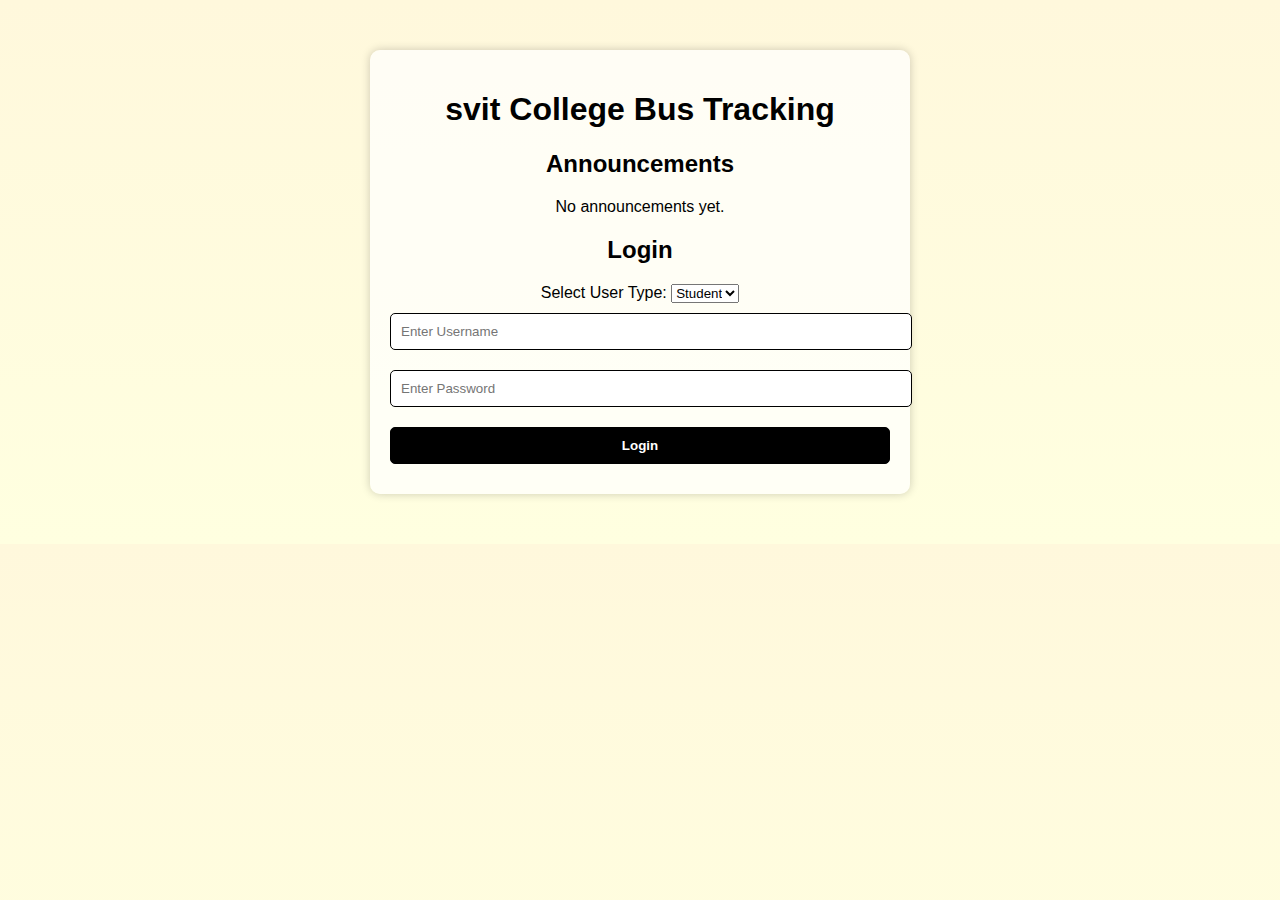
<file: index.html>
<!DOCTYPE html>
<html lang="en">
<head>
    <meta charset="UTF-8">
    <meta name="viewport" content="width=device-width, initial-scale=1.0">
    <title>College Bus Tracking</title>
    <link rel="stylesheet" href="styles.css">
</head>
<body>
    <div class="container">
        <h1>svit College Bus Tracking</h1>

        <!-- Announcements Section -->
        <h2>Announcements</h2>
        <div id="announcementDisplay">No announcements yet.</div>

        <!-- Login Section -->
        <h2>Login</h2>
        <label for="userType">Select User Type:</label>
        <select id="userType">
            <option value="student">Student</option>
            <option value="admin">Admin</option>
            <option value="driver">Driver</option>
        </select>
        <input type="text" id="username" placeholder="Enter Username">
        <input type="password" id="password" placeholder="Enter Password">
        <button onclick="login()">Login</button>
    </div>

    <script>
    function displayAnnouncement() {
        let announcement = localStorage.getItem("announcement") || "No announcements yet.";
        document.getElementById("announcementDisplay").innerText = announcement;
    }

    function login() {
        let userType = document.getElementById("userType").value;
        let username = document.getElementById("username").value;
        let password = document.getElementById("password").value;

        // Get stored students and drivers from localStorage
        let students = JSON.parse(localStorage.getItem("students")) || [];
        let drivers = JSON.parse(localStorage.getItem("drivers")) || [];

        if (userType === "student") {
            let student = students.find(s => s.studentID === username && s.studentPassword === password);
            if (student) {
                localStorage.setItem("loggedInStudent", username); // Store login info
                window.location.href = "student.html"; // Redirect to bus selection
            } else {
                alert("Invalid student credentials!");
            }
        } else if (userType === "admin") {
            if (username === "admin" && password === "admin123") {
                window.location.href = "managment.html"; // Redirect to admin panel
            } else {
                alert("Invalid admin credentials!");
            }
        } else if (userType === "driver") {
            let driver = drivers.find(d => d.driverID === username && d.driverPassword === password);
            if (driver) {
                localStorage.setItem("loggedInDriver", username); // Store login info
                window.location.href = "driver_traking.html"; // Redirect to driver tracking page
            } else {
                alert("Invalid driver credentials!");
            }
        } else {
            alert("Please select a valid user type.");
        }
    }

    document.addEventListener("DOMContentLoaded", displayAnnouncement);
</script>
</body>
</html>
</file>
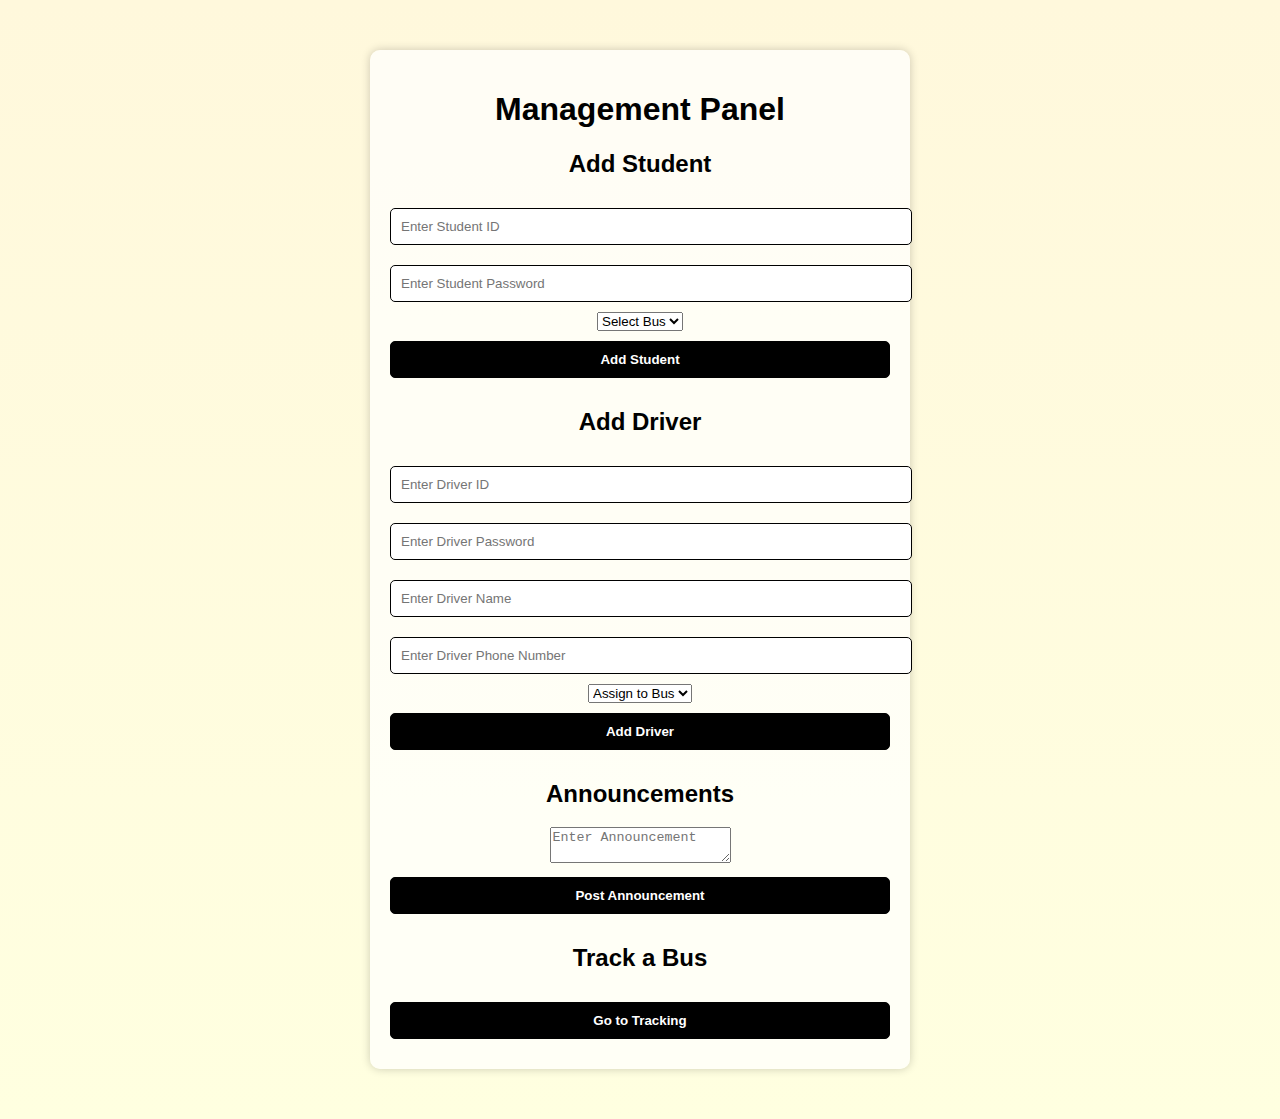
<file: managment.html>
<!DOCTYPE html>
<html lang="en">
<head>
    <meta charset="UTF-8">
    <meta name="viewport" content="width=device-width, initial-scale=1.0">
    <title>Management Panel</title>
    <link rel="stylesheet" href="styles.css">
</head>
<body>
    <div class="container">
        <h1>Management Panel</h1>

        <!-- Add Student -->
        <h2>Add Student</h2>
        <input type="text" id="studentID" placeholder="Enter Student ID">
        <input type="password" id="studentPassword" placeholder="Enter Student Password">
        <select id="busNumber">
            <option value="">Select Bus</option>
            <script>
                for (let i = 1; i <= 20; i++) {
                    document.write(`<option value="Bus ${i}">Bus ${i}</option>`);
                }
            </script>
        </select>
        <button onclick="addStudent()">Add Student</button>

        <!-- Add Driver -->
        <h2>Add Driver</h2>
        <input type="text" id="driverID" placeholder="Enter Driver ID">
        <input type="password" id="driverPassword" placeholder="Enter Driver Password">
        <input type="text" id="driverName" placeholder="Enter Driver Name">
        <input type="text" id="driverPhone" placeholder="Enter Driver Phone Number">
        <select id="driverBus">
            <option value="">Assign to Bus</option>
            <script>
                for (let i = 1; i <= 20; i++) {
                    document.write(`<option value="Bus ${i}">Bus ${i}</option>`);
                }
            </script>
        </select>
        <button onclick="addDriver()">Add Driver</button>

        <!-- Announcements -->
        <h2>Announcements</h2>
        <textarea id="announcementText" placeholder="Enter Announcement"></textarea>
        <button onclick="postAnnouncement()">Post Announcement</button>

        <h2>Track a Bus</h2>
        <button onclick="window.location.href='tracking.html'">Go to Tracking</button>
    </div>

    <script>
        function addStudent() {
            let studentID = document.getElementById("studentID").value;
            let studentPassword = document.getElementById("studentPassword").value;
            let busNumber = document.getElementById("busNumber").value;

            if (studentID && studentPassword && busNumber) {
                let students = JSON.parse(localStorage.getItem("students")) || [];

                if (students.length >= 1000) {
                    alert("Cannot add more than 1000 students.");
                    return;
                }

                students.push({ studentID, studentPassword, busNumber });
                localStorage.setItem("students", JSON.stringify(students));
                alert(`Student ${studentID} added successfully to ${busNumber}!`);
            } else {
                alert("Please enter all details.");
            }
        }

        function addDriver() {
            let driverID = document.getElementById("driverID").value;
            let driverPassword = document.getElementById("driverPassword").value;
            let driverName = document.getElementById("driverName").value;
            let driverPhone = document.getElementById("driverPhone").value;
            let driverBus = document.getElementById("driverBus").value;

            if (driverID && driverPassword && driverName && driverPhone && driverBus) {
                let drivers = JSON.parse(localStorage.getItem("drivers")) || [];

                if (drivers.length >= 20) {
                    alert("Cannot add more than 20 drivers.");
                    return;
                }

                drivers.push({ driverID, driverPassword, driverName, driverPhone, driverBus });
                localStorage.setItem("drivers", JSON.stringify(drivers));
                alert(`Driver ${driverName} assigned to ${driverBus} successfully!`);
            } else {
                alert("Please enter all details.");
            }
        }

        function postAnnouncement() {
            let announcement = document.getElementById("announcementText").value;
            localStorage.setItem("announcement", announcement);
            alert("Announcement posted successfully!");
        }
    </script>
</body>
</html>
</file>
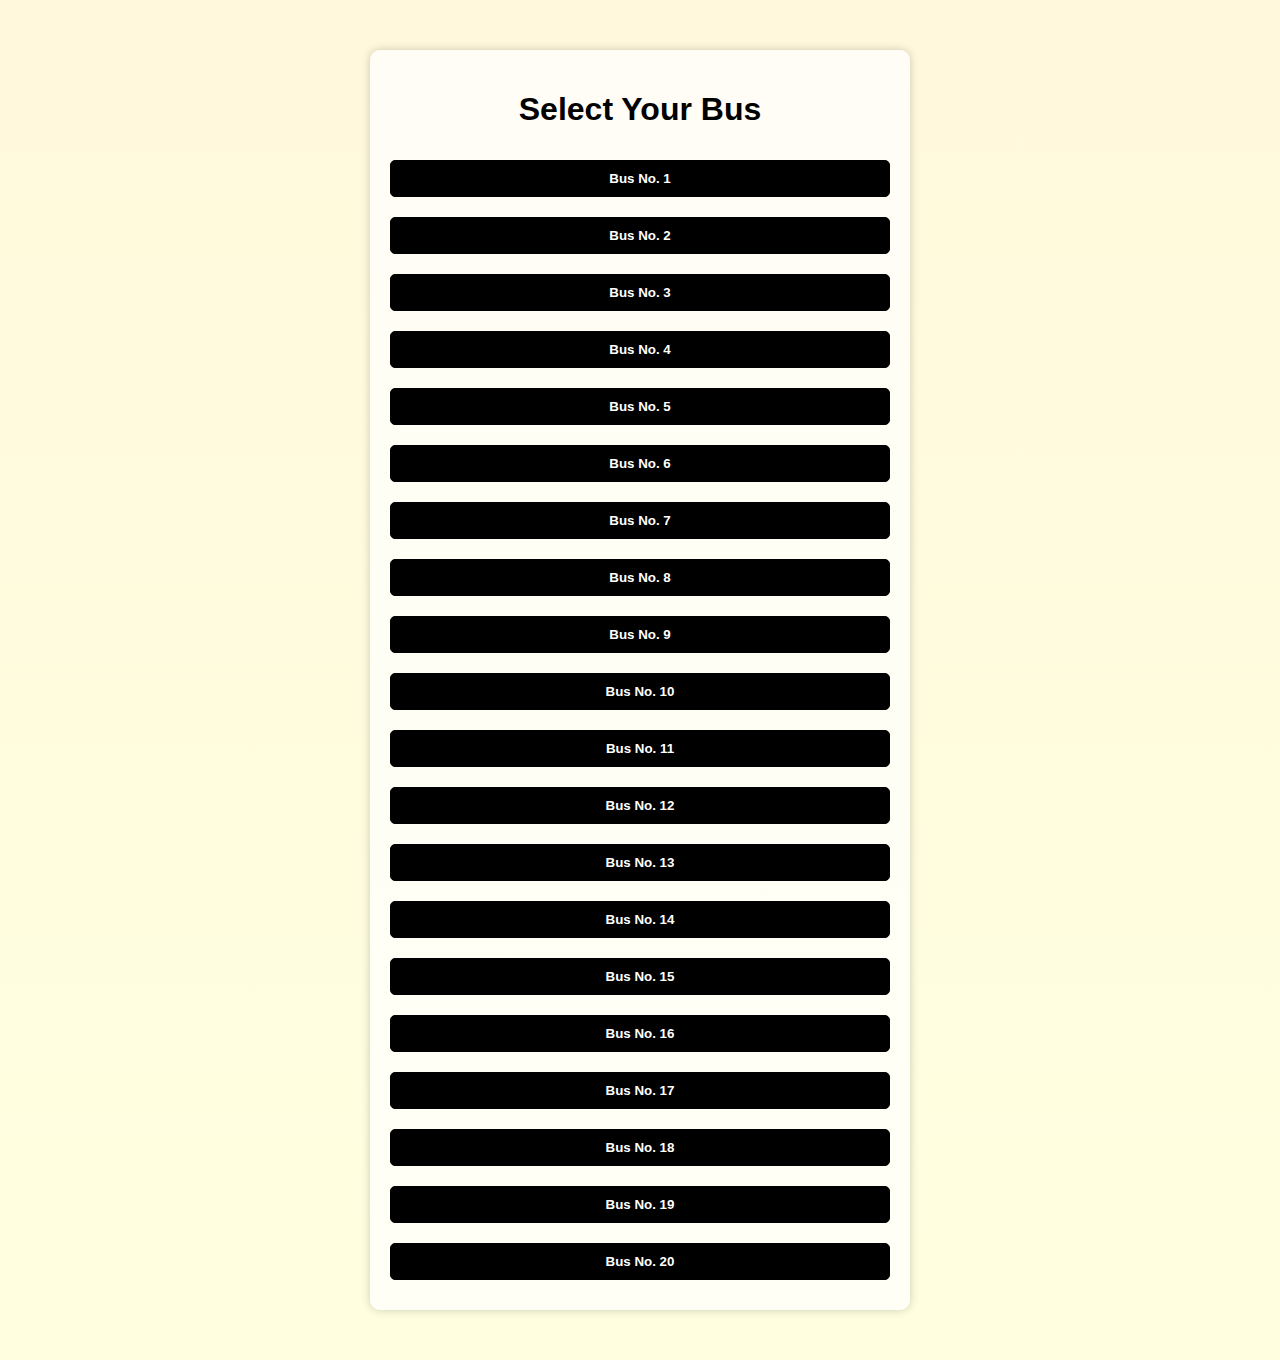
<file: student.html>
<!DOCTYPE html>
<html lang="en">
<head>
    <meta charset="UTF-8">
    <meta name="viewport" content="width=device-width, initial-scale=1.0">
    <title>Select Bus</title>
    <link rel="stylesheet" href="styles.css">
</head>
<body>
    <div class="container">
        <h1>Select Your Bus</h1>
        <button onclick="selectBus(1)">Bus No. 1</button>
        <button onclick="selectBus(2)">Bus No. 2</button>
        <button onclick="selectBus(3)">Bus No. 3</button>
        <button onclick="selectBus(4)">Bus No. 4</button>
        <button onclick="selectBus(5)">Bus No. 5</button>
        <button onclick="selectBus(6)">Bus No. 6</button>
        <button onclick="selectBus(7)">Bus No. 7</button>
        <button onclick="selectBus(8)">Bus No. 8</button>
        <button onclick="selectBus(9)">Bus No. 9</button>
        <button onclick="selectBus(10)">Bus No. 10</button>
        <button onclick="selectBus(11)">Bus No. 11</button>
        <button onclick="selectBus(12)">Bus No. 12</button>
        <button onclick="selectBus(13)">Bus No. 13</button>
        <button onclick="selectBus(14)">Bus No. 14</button>
        <button onclick="selectBus(15)">Bus No. 15</button>
        <button onclick="selectBus(16)">Bus No. 16</button>
        <button onclick="selectBus(17)">Bus No. 17</button>
        <button onclick="selectBus(18)">Bus No. 18</button>
        <button onclick="selectBus(19)">Bus No. 19</button>
        <button onclick="selectBus(20)">Bus No. 20</button>
    </div>

    <script>
        function selectBus(busNumber) {
            localStorage.setItem("selectedBus", busNumber);
            window.location.href = "tracking.html";
        }
    </script>
</body>
</html>
</file>
<file: styles.css>
/* Apply light yellow blended with white as background */
body {
    background: linear-gradient(to bottom, #FFF8DC, #FFFFE0); /* Light Yellow Gradient */
    font-family: Arial, sans-serif;
    color: black;
    margin: 0;
    padding: 0;
}

/* Lightly blend text spaces */
.container {
    background: rgba(255, 255, 255, 0.7); /* Light overlay */
    padding: 20px;
    margin: 50px auto;
    width: 80%;
    max-width: 500px;
    text-align: center;
    border-radius: 10px;
    box-shadow: 0px 0px 10px rgba(0, 0, 0, 0.2);
}

/* Style headings and text */
h1, h2 {
    color: black;
}

/* Input fields and buttons */
input, button {
    width: 100%;
    padding: 10px;
    margin: 10px 0;
    border: 1px solid black;
    border-radius: 5px;
}

button {
    background: black;
    color: white;
    font-weight: bold;
    cursor: pointer;
}

button:hover {
    background: darkgray;
}
</file>
